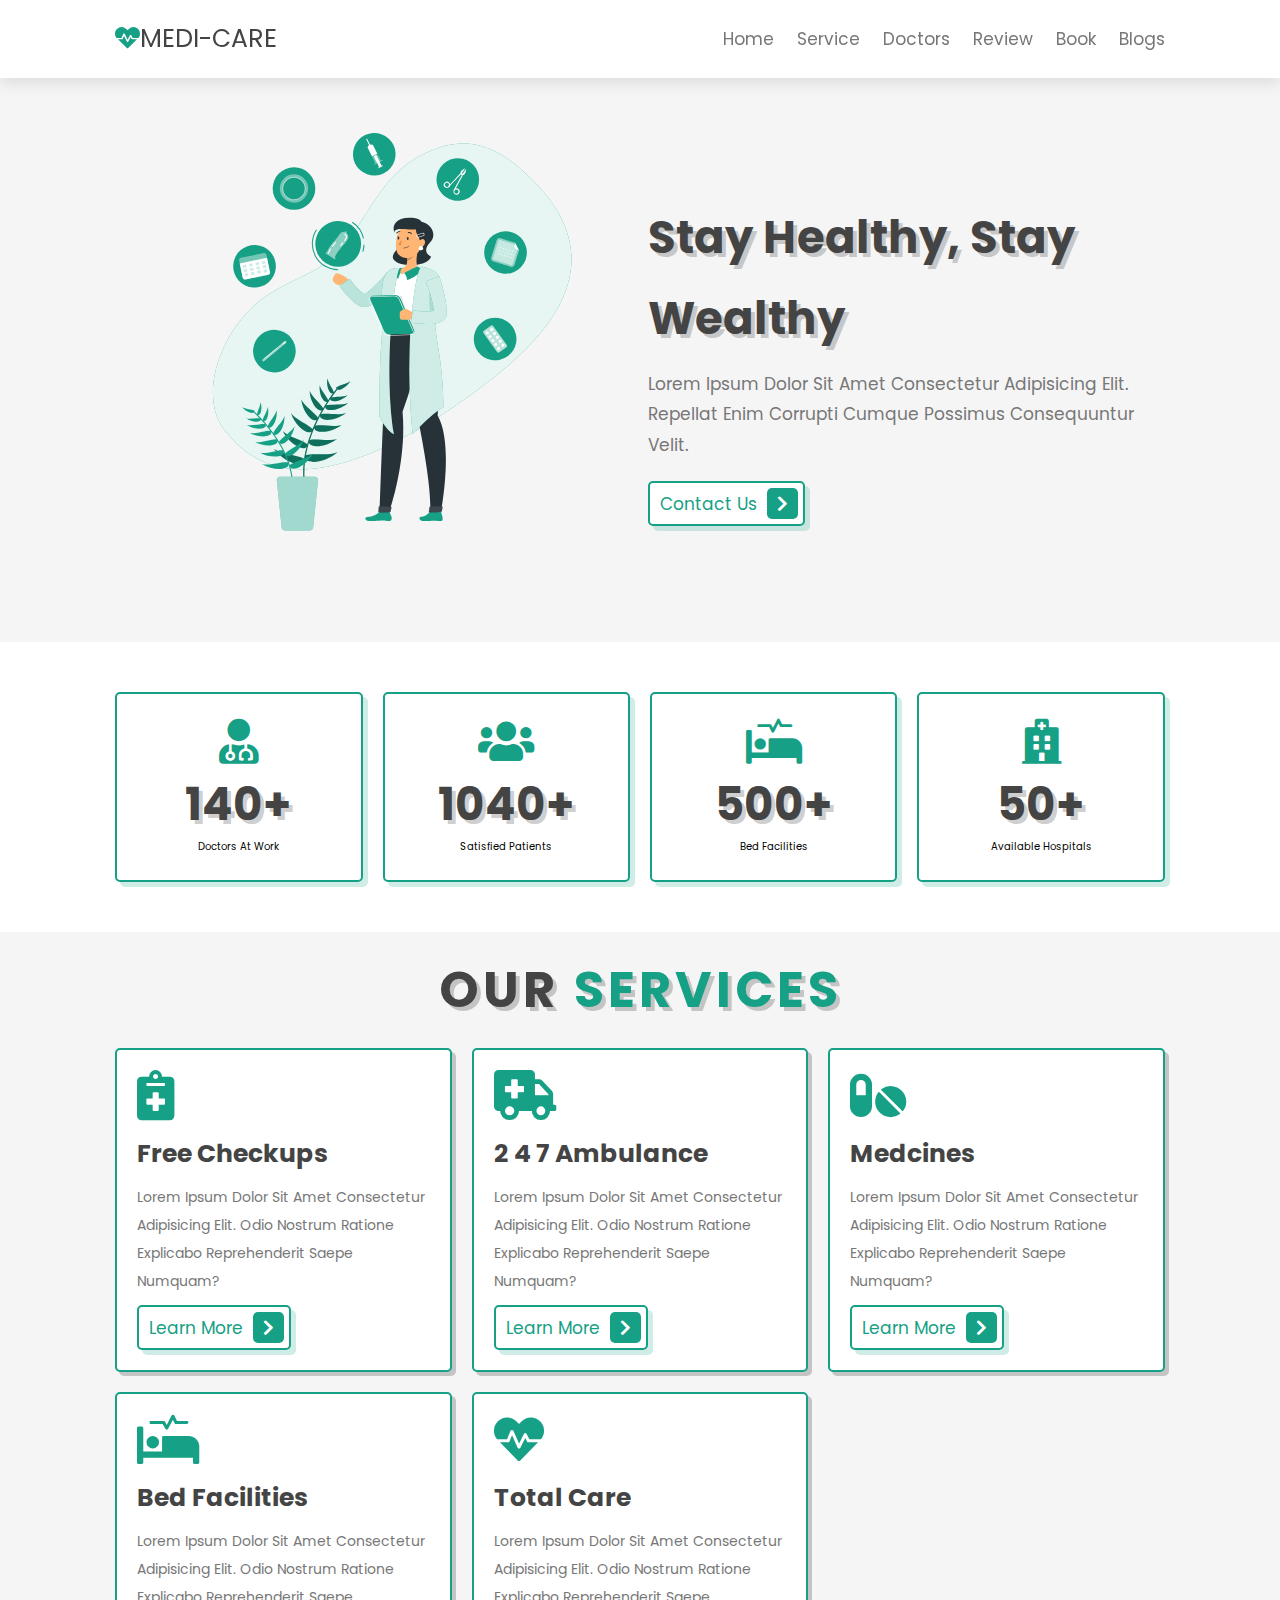
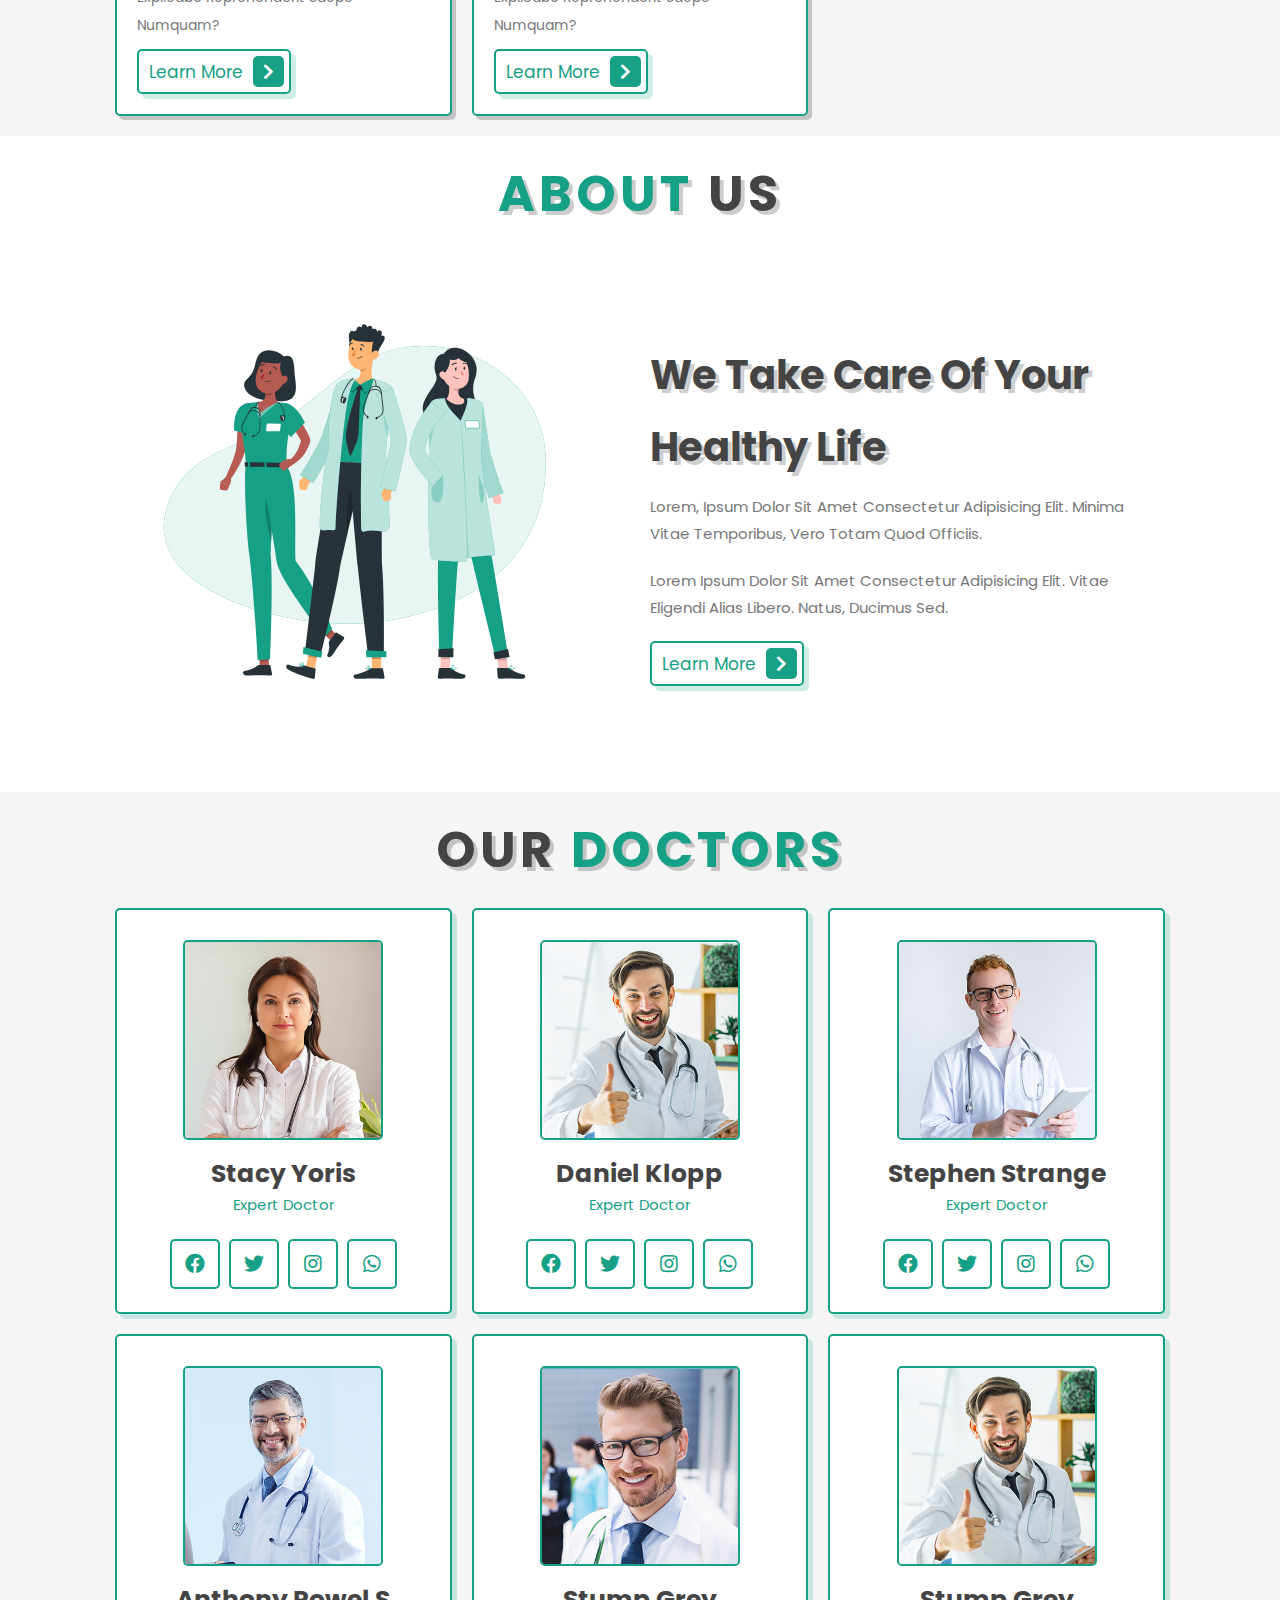
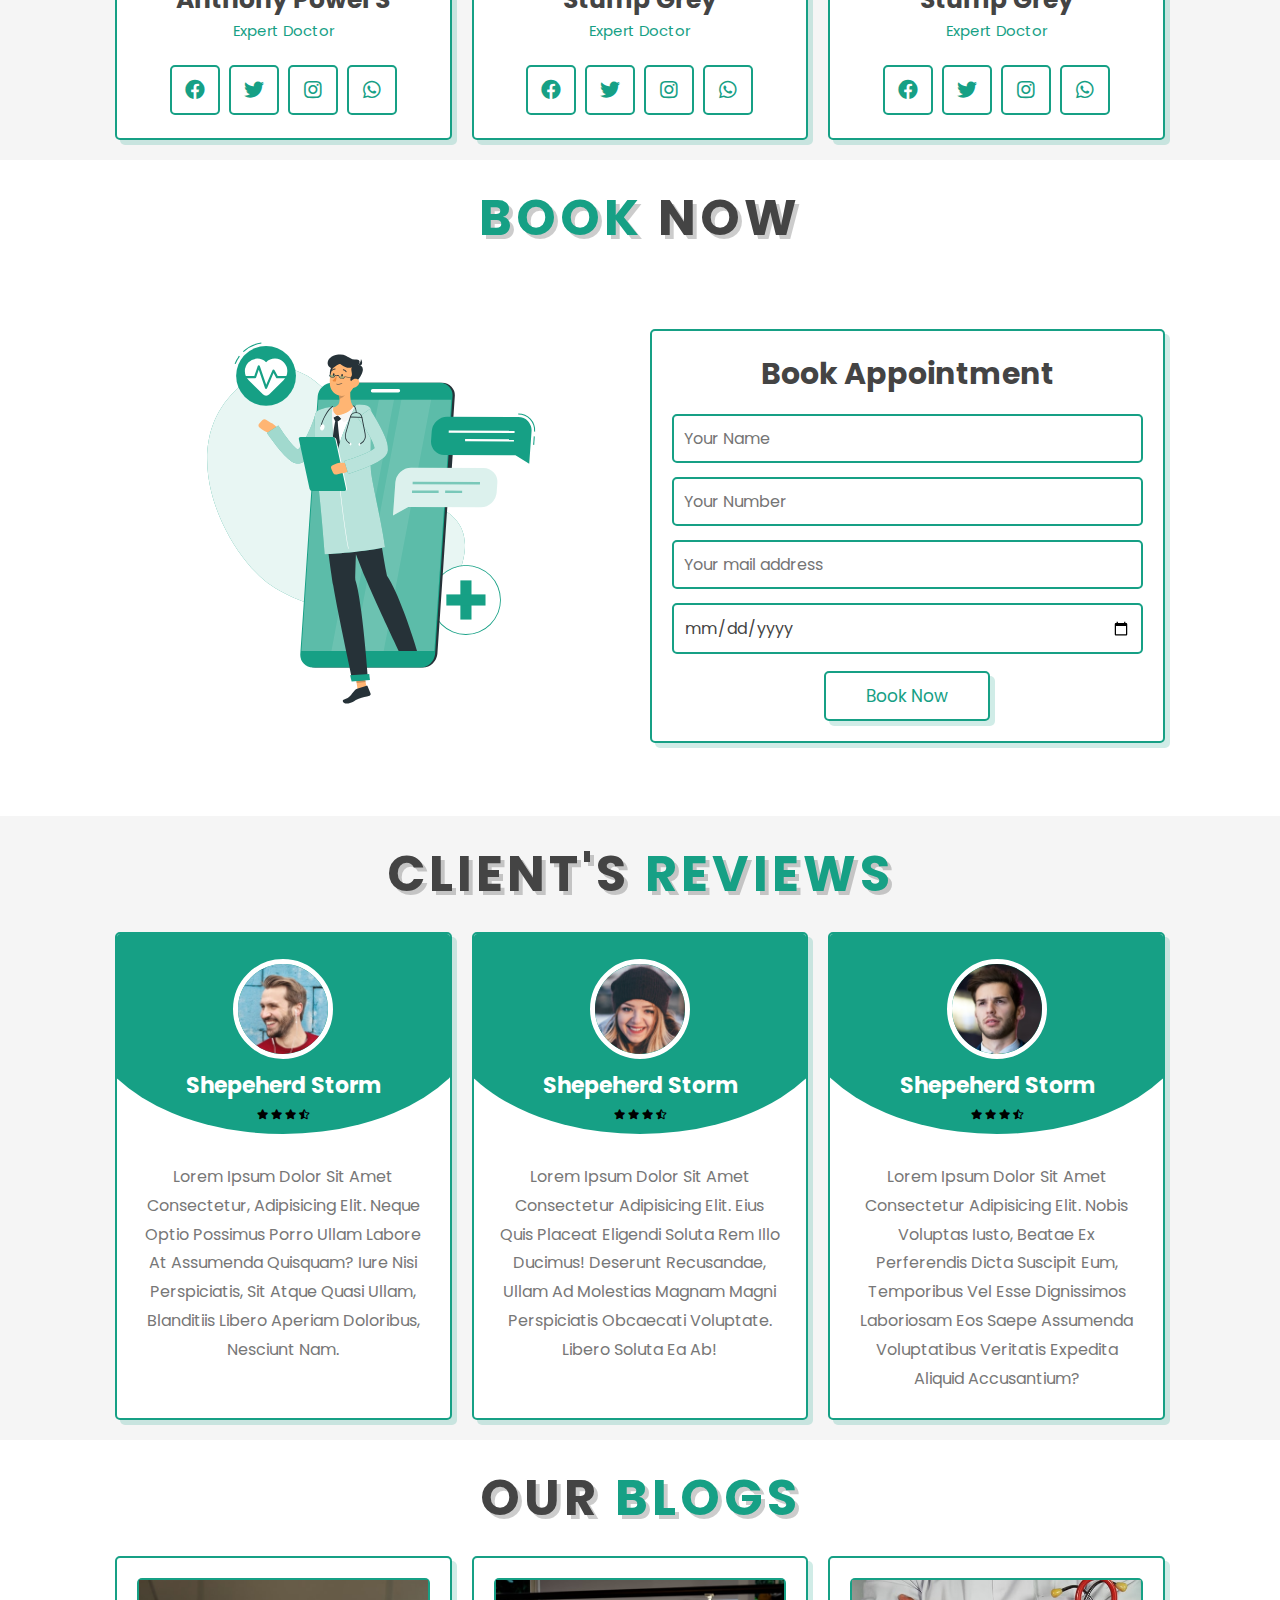
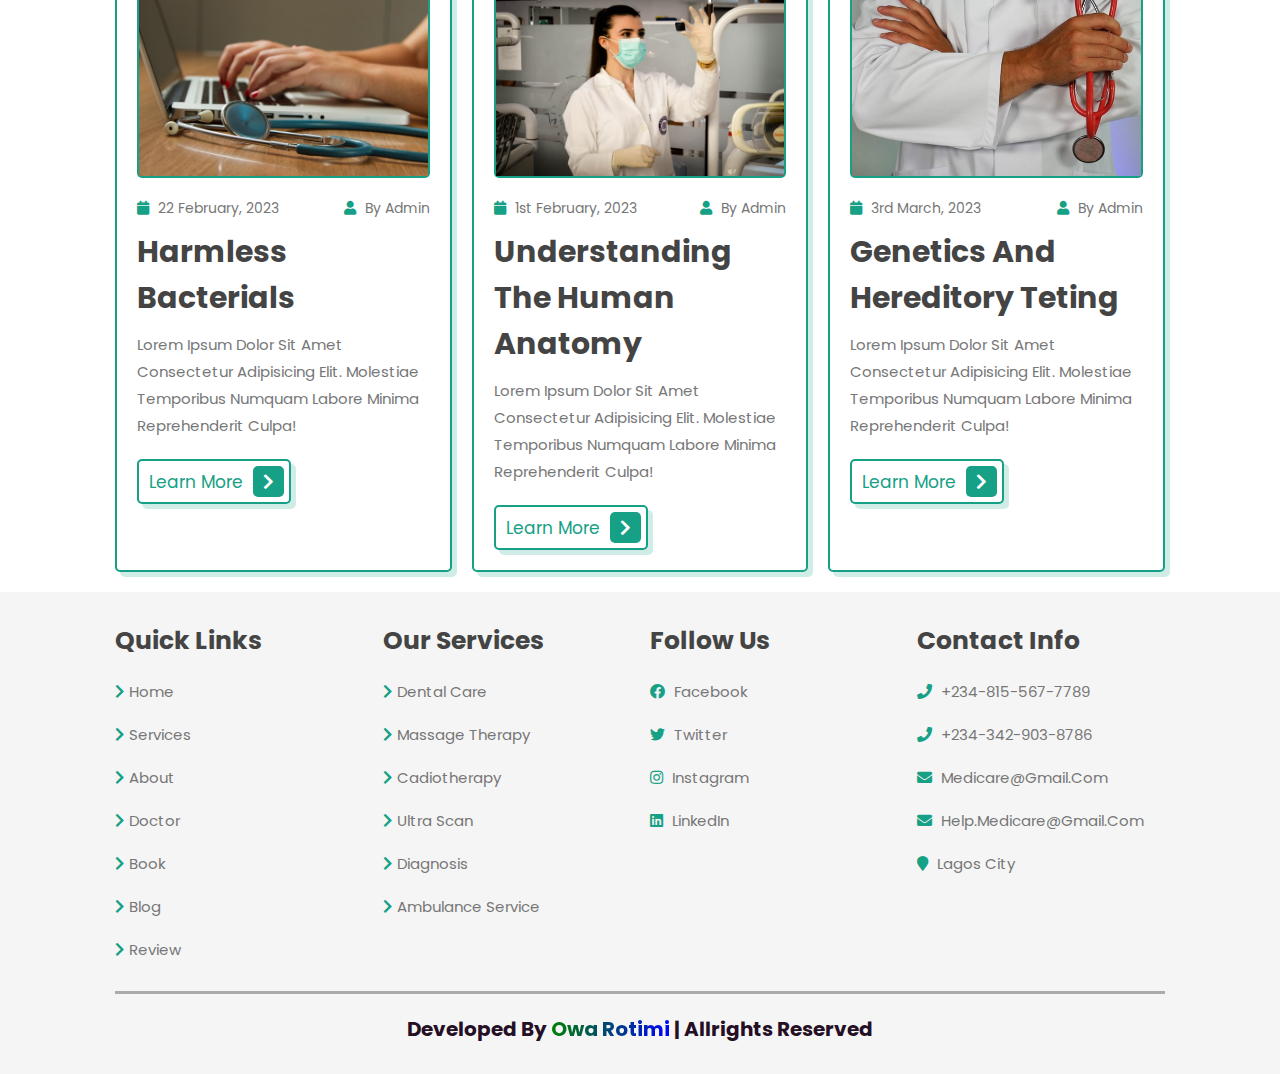
<file: index.html>
<!DOCTYPE html>
<html lang="en">
<head>
    <meta charset="UTF-8">
    <meta http-equiv="X-UA-Compatible" content="IE=edge">
    <meta name="viewport" content="width=device-width, initial-scale=1.0">
    <title>  MEDI-CARE</title>
    <link rel="stylesheet" href="https://cdnjs.cloudflare.com/ajax/libs/font-awesome/5.15.4/css/all.min.css">

    <link rel="stylesheet" href="hospital.css">
</head>
<body>
    <!-- header section and navigation starts -->
    <header class="header">

        <a href="#" class="logo"><i class="fas fa-heartbeat"></i>MEDI-CARE</a>

        <nav class="navbar">
           <a href="#Home">Home</a>
           <a href="#services">Service</a>
           <a href="#doctors">Doctors</a>
           <a href="#review">Review</a>
           <a href="#book">Book</a>
           <a href="#blog">Blogs</a>
          
        </nav>

       <div id="menu-btn" class="fas fa-bars"></div>
   </header>
    <!-- header section and navigation ends -->
   
<!-- Home section starts  -->
<section class="home" id="Home">

<div class="image">
    <img src="images/home-img.svg" alt="" srcset="">
</div>

<div class="content">
    <h3>
         Stay Healthy, Stay Wealthy
    </h3>
    <p>
        Lorem ipsum dolor sit amet consectetur adipisicing elit. Repellat enim corrupti cumque possimus consequuntur velit.
    </p>
    <a href="#" class="btn">contact us <span class="fas fas fa-chevron-right"></span> </a>
</div>


</section>


<!-- Home section ends  -->

<!-- icons section starts -->

<section class="icons-container">

    <div class="icons">
        <i class=" fas fa-user-md"></i>
        <h3>
            140+
        </h3>
        <p>
            doctors at work
        </p>
    </div>
    <div class="icons">
        <i class="fas fas fa-users"></i>
        <h3>
            1040+
        </h3>
        <p>
            satisfied patients
        </p>
    </div>
    <div class="icons">
        <i class=" fas fa-procedures"></i>
        <h3>
            500+
        </h3>
        <p>
            Bed Facilities
        </p>
    </div>
    <div class="icons">
        <i class=" fas fa-hospital"></i>
        <h3>
            50+
        </h3>
        <p>
            available Hospitals
        </p>
    </div>

</section>

<!-- icons section ends -->


<!-- services section starts -->

 <section class="services" id="services">
<h1 class="heading">
    our <span> services </span>
</h1>
<div class="box-container">
    <div class="box">
        <i class ="fas fa-notes-medical"></i>
        <h3>free checkups</h3>
        <p>
            Lorem ipsum dolor sit amet consectetur adipisicing elit. Odio nostrum ratione explicabo reprehenderit saepe numquam?
        </p>
        <a href="#" class="btn">Learn More <span class="fas fa-chevron-right"></span></a>
    </div>
    <div class="box">
        <i class =" fas fa-ambulance"></i>
        <h3>2 4 7 Ambulance</h3>
        <p>
            Lorem ipsum dolor sit amet consectetur adipisicing elit. Odio nostrum ratione explicabo reprehenderit saepe numquam?
        </p>
        <a href="#" class="btn">Learn More <span class="fas fa-chevron-right"></span></a>
    </div>
    <div class="box">
        <i class =" fas fa-pills"></i>
        <h3> Medcines </h3>
        <p>
            Lorem ipsum dolor sit amet consectetur adipisicing elit. Odio nostrum ratione explicabo reprehenderit saepe numquam?
        </p>
        <a href="#" class="btn">Learn More <span class="fas fa-chevron-right"></span></a>
    </div>
    <div class="box">
        <i class =" fas fa-procedures"></i>
        <h3> Bed Facilities </h3>
        <p>
            Lorem ipsum dolor sit amet consectetur adipisicing elit. Odio nostrum ratione explicabo reprehenderit saepe numquam?
        </p>
        <a href="#" class="btn">Learn More <span class="fas fa-chevron-right"></span></a>
    </div>
    <div class="box">
        <i class ="fas fa-heartbeat"></i>
        <h3> Total care </h3>
        <p>
            Lorem ipsum dolor sit amet consectetur adipisicing elit. Odio nostrum ratione explicabo reprehenderit saepe numquam?
        </p>
        <a href="#" class="btn">Learn More <span class="fas fa-chevron-right"></span></a>
    </div>
</div>
</section>

<!-- services section ends -->

<!-- About Section starts -->

 <section class="about" id="about">
    <h1 class="heading"> 
<span>About</span> Us
    </h1>
<div class="row">
    <div class="image">
    <img src="images/about-img.svg" alt="" srcset="">
    </div>
    <div class="content">
        <h3>
            We Take Care of your healthy life
        </h3>
        <p>
            Lorem, ipsum dolor sit amet consectetur adipisicing elit. Minima vitae temporibus, vero totam quod officiis.
        </p>
        <p>
            Lorem ipsum dolor sit amet consectetur adipisicing elit. Vitae eligendi alias libero. Natus, ducimus sed.
        </p>
        <a href="#" class="btn"> Learn More <span class="fas fas fa-chevron-right"></span></a>
    </div>
</div>

</section>

<!-- About Section ends -->

<!-- doctors section starts -->

 <section class="doctors" id="doctors">
<h1 class="heading">Our <Span>Doctors</Span></h1>
<div class="box-container">
<div class="box">
    <img src="images/doc-1.jpg" alt="" srcset="">
    <h3>Stacy Yoris</h3>
    <span>Expert Doctor</span>
    <div class="share">
        <a href="#" class=" fab fa-facebook"></a>
        <a href="#" class=" fab fab fa-twitter"></a>
        <a href="#" class=" fab fa-instagram"></a>
        <a href="#" class=" fab fa-whatsapp"></a>
    </div>
</div>
<div class="box">
    <img src="images/doc-2.jpg" alt="" srcset="">
    <h3>Daniel Klopp</h3>
    <span>Expert Doctor</span>
    <div class="share">
        <a href="#" class=" fab fa-facebook"></a>
        <a href="#" class=" fab fab fa-twitter"></a>
        <a href="#" class=" fab fa-instagram"></a>
        <a href="#" class=" fab fa-whatsapp"></a>
    </div>
</div>
<div class="box">
    <img src="images/doc-3.jpg" alt="" srcset="">
    <h3>Stephen Strange</h3>
    <span>Expert Doctor</span>
    <div class="share">
        <a href="#" class=" fab fa-facebook"></a>
        <a href="#" class=" fab fab fa-twitter"></a>
        <a href="#" class=" fab fa-instagram"></a>
        <a href="#" class=" fab fa-whatsapp"></a>
    </div>
</div>
<div class="box">
    <img src="images/doc-4.jpg" alt="" srcset="">
    <h3>Anthony Powel S</h3>
    <span>Expert Doctor</span>
    <div class="share">
        <a href="#" class=" fab fa-facebook"></a>
        <a href="#" class=" fab fab fa-twitter"></a>
        <a href="#" class=" fab fa-instagram"></a>
        <a href="#" class=" fab fa-whatsapp"></a>
    </div>
</div>
<div class="box">
    <img src="images/doc-6.jpg" alt="" srcset="">
    <h3>Stump Grey </h3>
    <span>Expert Doctor</span>
    <div class="share">
        <a href="#" class=" fab fa-facebook"></a>
        <a href="#" class=" fab fab fa-twitter"></a>
        <a href="#" class=" fab fa-instagram"></a>
        <a href="#" class=" fab fa-whatsapp"></a>
    </div>
</div>
<div class="box">
    <img src="images/doc-2.jpg" alt="" srcset="">
    <h3>Stump Grey </h3>
    <span>Expert Doctor</span>
    <div class="share">
        <a href="#" class=" fab fa-facebook"></a>
        <a href="#" class=" fab fab fa-twitter"></a>
        <a href="#" class=" fab fa-instagram"></a>
        <a href="#" class=" fab fa-whatsapp"></a>
    </div>
</div>

</div>


</section>

<!-- doctors section ends -->


<!-- book sectoin begins -->

 <section class="book" id="book">
<h1 class="heading">
    <span>Book </span>Now
</h1>
<div class="row">

<div class="image">
    <img src="images/book-img.svg" alt="" srcset="">
</div>

<form action="">
    <h3>Book appointment</h3>
     <input type="text" class="box" placeholder="Your Name">
     <input type="number" class="box" placeholder="Your Number">
     <input type="email" class="box" placeholder="Your mail address">
     <input type="date" class="box">
     <input type="submit" value="Book Now" class="btn">
</form>
</div>
</section> 

<!-- book sectoin ends -->

<!-- review section starts -->

 <section class="review" id="review">
    <h1 class="heading"> Client's <span>Reviews</span></h1>
    <div class="box-container">
        <div class="box">
            <img src="images/pic-1.png" alt="" srcset="">
            <h3>Shepeherd Storm</h3>
            <div class="stars">
                <i class=" fas fa-star"></i>
                <i class=" fas fa-star"></i>
                <i class=" fas fa-star"></i>
                <i class=" fas fa-star-half-alt"></i>
            </div>
            <p class="text">Lorem ipsum dolor sit amet consectetur, adipisicing elit. Neque optio possimus porro ullam labore at assumenda quisquam? Iure nisi perspiciatis, sit atque quasi ullam, blanditiis libero aperiam doloribus, nesciunt nam.</p>
        </div>
        <div class="box">
            <img src="images/pic-2.png" alt="" srcset="">
            <h3>Shepeherd Storm</h3>
            <div class="stars">
                <i class=" fas fa-star"></i>
                <i class=" fas fa-star"></i>
                <i class=" fas fa-star"></i>
                <i class=" fas fa-star-half-alt"></i>
            </div>
            <p class="text">Lorem ipsum dolor sit amet consectetur adipisicing elit. Eius quis placeat eligendi soluta rem illo ducimus! Deserunt recusandae, ullam ad molestias magnam magni perspiciatis obcaecati voluptate. Libero soluta ea ab!</p>
        </div>
        <div class="box">
            <img src="images/pic-3.png" alt="" srcset="">
            <h3>Shepeherd Storm</h3>
            <div class="stars">
                <i class=" fas fa-star"></i>
                <i class=" fas fa-star"></i>
                <i class=" fas fa-star"></i>
                <i class=" fas fa-star-half-alt"></i>
            </div>
            <p class="text">Lorem ipsum dolor sit amet consectetur adipisicing elit. Nobis voluptas iusto, beatae ex perferendis dicta suscipit eum, temporibus vel esse dignissimos laboriosam eos saepe assumenda voluptatibus veritatis expedita aliquid accusantium?</p>
        </div>
    </div>
</section>



<!-- review section ends -->


<!-- blog section starts here -->


<section class="blog" id="blog">
    <h1 class="heading"> Our <span>Blogs</span></h1>
<div class="box-container">

<div class="box">
<div class="image">
    <img src="images/blog-2.jpg" alt="" srcset="">
</div>
<div class="content">
    <div class="icons">
        <a href="#"><i class="fas fa-calendar"></i> 22 february, 2023</a>
        <a href="#"><i class="fas fa-user"></i> By admin</a>
    </div>
    <h3>Harmless Bacterials</h3>
    <p>Lorem ipsum dolor sit amet consectetur adipisicing elit. Molestiae temporibus numquam labore minima reprehenderit culpa!</p>
    <a href="#" class="btn">Learn More <span class="fas fa-chevron-right"></span></a>
</div>

</div>

<div class="box">
<div class="image">
    <img src="images/blog-1.jpg" alt="" srcset="">
</div>
<div class="content">
    <div class="icons">
        <a href="#"><i class="fas fa-calendar"></i> 1st february, 2023</a>
        <a href="#"><i class="fas fa-user"></i> By admin</a>
    </div>
    <h3>Understanding the human anatomy</h3>
    <p>Lorem ipsum dolor sit amet consectetur adipisicing elit. Molestiae temporibus numquam labore minima reprehenderit culpa!</p>
    <a href="#" class="btn">Learn More <span class="fas fa-chevron-right"></span></a>
</div>

</div>

<div class="box">
<div class="image">
    <img src="images/blog-3.jpg" alt="" srcset="">
</div>
<div class="content">
    <div class="icons">
        <a href="#"><i class="fas fa-calendar"></i> 3rd March, 2023</a>
        <a href="#"><i class="fas fa-user"></i> By admin</a>
    </div>
    <h3>Genetics and hereditory Teting</h3>
    <p>Lorem ipsum dolor sit amet consectetur adipisicing elit. Molestiae temporibus numquam labore minima reprehenderit culpa!</p>
    <a href="#" class="btn">Learn More <span class="fas fa-chevron-right"></span></a>
</div>

</div>

</div>




</section>


<!-- blog section ends -->


<!-- footer section starts -->

 <section class="footer">

<div class="box-container">

<div class="box">
    <h3>Quick Links</h3>
    <a href="#"><i class="fas fa-chevron-right"></i>Home</a>
    <a href="#"><i class="fas fa-chevron-right"></i>Services</a>
    <a href="#"><i class="fas fa-chevron-right"></i>About</a>
    <a href="#"><i class="fas fa-chevron-right"></i>Doctor</a>
    <a href="#"><i class="fas fa-chevron-right"></i>Book</a>
    <a href="#"><i class="fas fa-chevron-right"></i>Blog</a>
    <a href="#"><i class="fas fa-chevron-right"></i>Review</a>
</div>
<div class="box">
    <h3>Our Services</h3>
    <a href="#"><i class="fas fa-chevron-right"></i>Dental care</a>
    <a href="#"><i class="fas fa-chevron-right"></i>Massage Therapy</a>
    <a href="#"><i class="fas fa-chevron-right"></i>Cadiotherapy</a>
    <a href="#"><i class="fas fa-chevron-right"></i>Ultra scan</a>
    <a href="#"><i class="fas fa-chevron-right"></i>Diagnosis</a>
    <a href="#"><i class="fas fa-chevron-right"></i>ambulance Service</a>
   
</div>
<div class="box">
    <h3>Follow Us </h3>
    <a href="#"><i class=" fab fa-facebook"></i> Facebook </a>
    <a href="#"><i class=" fab fa-twitter"></i> Twitter </a>
    <a href="#"><i class=" fab fa-instagram"></i> Instagram </a>
    <a href="#"><i class=" fab fab fa-linkedin"></i> LinkedIn </a>
    
   
   
</div>
<div class="box">
    <h3>Contact Info </h3>
    <a href="#"><i class="fas fa-phone"></i> +234-815-567-7789</a>
    <a href="#"><i class="fas fa-phone"></i> +234-342-903-8786</a>
    <a href="#"><i class="fas fa-envelope"></i> Medicare@gmail.com</a>
    <a href="#"><i class="fas fa-envelope"></i> help.Medicare@gmail.com</a>
    <a href="#"><i class="fas fa-map-marker"></i> Lagos City</a>
   
   
</div>

</div>

<div class="credit">
    Developed  by <span> <a href="">Owa Rotimi</a> </span> | allrights Reserved
    
</div>


</section>


<!-- footer section ends-->




<!-- custom javascript file -->
<script src="hospital.js"></script>
<!-- custom javascript file -->

</body>
</html>
</file>
<file: hospital.css>
@import url('https://fonts.googleapis.com/css2?family=Poppins:ital,wght@0,100;0,300;0,400;0,500;0,600;0,900;1,200;1,300;1,700&family=Roboto:ital@1&display=swap');


/* color scheme */
:root{
    --green:#16a085;
    --black:#444;
    --light-color:#777;
    --box-shadow:.5rem .5rem 0 rgba(22, 160, 133, .2);
    --text-shadow:.4rem .4rem 0 rgba(0, 0, 0, .2);
    --border:.2rem solid #16a085
}
/* color scheme */

html{
    font-size: 62.5%;
    overflow-x: hidden;
    scroll-padding-top: 7rem;
    scroll-behavior: smooth;
}


 /* css reset */
 *{
    font-family: 'poppins', sans-serif;
    margin: 0;
    padding: 0;
    box-sizing: border-box;
    outline: none;
    border: none;
    text-transform: capitalize;
    transition:all .2s ease-out ;
}
a{
    text-decoration: none;
}
 /* css reset */






/* everything hamburger */
.header{
    padding: 2rem 9%;
    position: fixed;
    top: 0;
    left: 0;
    right:0 ;
    z-index:1000;
    box-shadow: 0 .5rem 1.5rem rgba(0, 0, 0, .1);
    display: flex;
    justify-content: space-between;
    align-items: center;
    background: #fff;

}

.header .logo{
    font-size: 2.5rem;
    color: var(--black);
}
.header .logo i{
    color: var(--green);
}


.header .navbar a{
    font-size: 1.7rem;
    color: var(--light-color);
    margin-left: 2rem;
    text-decoration: none;
}

.header .navbar a:hover{
    color: var(--green);
}

#menu-btn{
font-size: 2.5rem;
border-radius: .5rem;
background:#eee ;
color: var(--green);
padding: 1rem 1.5rem;
cursor: pointer;
display: none;
}
/* everything hamburger */




section{
    padding: 2rem 9% ;
}
section:nth-child(even){
     background: #f5f5f5;
}

.heading{
    text-align: center;
    padding-bottom:2rem;
    text-shadow: var(--text-shadow);
    text-transform: uppercase;
    color: var(--black);
    font-size:5rem;
    letter-spacing:.4rem ;
}

.heading span{

    text-transform: uppercase;
    color: var(--green);

}


.btn{
    display: inline-block;
    margin-top:1rem ;
    padding: .5rem;
    padding-left: 1rem;
    border: var(--border);
    border-radius: .5rem;
    box-shadow: var(--box-shadow);
    color: var(--green);
    cursor: pointer;
    font-size: 1.7rem;
    background: #fff;
}
.btn:hover{
    background: var(--green);
    color: #fff;
    
}
.btn:hover span{
    color: var(--green);
    background: #fff;
    margin-left: 1rem ;


}
.btn span{
    padding: .7rem 1rem;
    border-radius: .5rem;
    background: var(--green);
    color: #fff;
    margin-left: .5rem;
}

.home{
    display: flex;
    align-items: center;
    flex-wrap: wrap;
    gap: 1.5rem;
    padding-top: 10rem;
}
.home .image{
    flex:1 1 45rem;
}
.home .image img{
width: 100% ;
}
.home .content{
    flex:1 1 45rem;
}
.home .content h3{
    font-size:4.5rem ;
    color: var(--black);
    line-height: 1.8;
    text-shadow:  var(--text-shadow);
}
.home .content p{
    font-size:1.7rem ;
    color: var(--light-color);
    line-height: 1.8;
    padding: 1rem 0 ;
}


.icons-container{
    display: grid;
    gap: 2rem;
    grid-template-columns: repeat(auto-fit, minmax(20rem, 1fr));
    padding-top:5rem ;
    padding-bottom: 5rem;
}
.icons-container .icons{
    border: var(--border);
    box-shadow: var(--box-shadow);
    border-radius: .5rem;
    text-align: center;
    padding: 2.5rem;
}


.icons-container .icons i{
    font-size: 4.5rem;
    color: var(--green);
    padding-bottom:.7rem;
}



.icons-container .icons h3{
    color: var(--black);
    padding-bottom:.5rem 0;
    font-size: 4.5rem;
    text-shadow: var(--text-shadow);
}



.icons-container .icons i p{
    color: var(--light-color);
    font-size: 1.7rem;
}
    


.services .box-container{
    display: grid;
    grid-template-columns: repeat(auto-fit, minmax(27rem, 1fr));
    gap: 2rem;
}
.services .box-container .box{
    background: #fff;
    border-radius: .5rem;
    box-shadow: var(--text-shadow);
    border: var(--border);
    padding: 2rem;
}

.services .box-container .box i{
    color: var(--green);
    font-size: 5rem;
    padding-bottom:.5rem ;
}
.services .box-container .box h3 {
    color: var(--black);
    font-size: 2.5rem;
    padding: 1rem 0;
}
.services .box-container .box p {
    color: var(--light-color);
    font-size: 1.4rem; 
    line-height: 2;
}



.about .row{
    display: flex;
    flex-wrap:wrap;
    align-items:center;
     gap: 2rem;
}
.about .row .image{
    flex: 1 1 45rem;
}
.about .row .image img{
    width: 100%;
}

.about .row .content{
    flex: 1 1 45rem;
    }
.about .row .content h3{
    color: var(--black);
    font-size:4rem;
    text-shadow: var(--text-shadow);
    line-height: 1.8;
    }
.about .row .content p{
    color: var(--light-color);
    font-size: 1.5rem;
    padding: 1rem 0;
    line-height: 1.8;
    }


.doctors .box-container{
    display: grid;
    grid-template-columns: repeat(auto-fit, minmax(30rem, 1fr));
    gap: 2rem;
}

.doctors .box-container .box{
    text-align: center;
    background: #fff;
    border-radius: .5rem;
    border: var(--border);
    box-shadow: var(--box-shadow);
    padding: 2rem;
}
.doctors .box-container .box img{
    height: 20rem;
    border: var(--border);
    border-radius: .5rem;
    margin-top:1rem ;
    margin-bottom: 1rem;
}


.doctors .box-container .box h3{
    color: var(--black);
    font-size: 2.5rem;
}
.doctors .box-container .box span{
    color: var(--green);
    font-size: 1.5rem;
}

.doctors .box-container .box .share{
    padding-top: 2rem;
}



.doctors .box-container .box .share a{
    height: 5rem;
    width: 5rem;
    line-height: 4.5rem;
    font-size:2rem ;
    color: var(--green); 
    border: var(--border);
    border-radius: .5rem;
    margin: .3rem;
}

.doctors .box-container .box .share a:hover{
    background: var(--green);
    color: #fff;
    box-shadow: var(--box-shadow );
}


.book .row{
    display: flex;
    align-items: center;
    flex-wrap: wrap;
    gap: 2rem;
}
.book .row .image{
    flex: 1 1 45rem;
}
.book .row .image img{
    width: 100%;
}
.book .row form{
    flex: 1 1 45rem; 
    background: #fff;
    border: var(--border);
    box-shadow: var(--box-shadow);
    text-align: center;
    padding: 2rem ;
    border-radius: .5rem;
}

.book .row form h3{
    color: var(--black);
    padding-bottom: 1rem;
    font-size:3rem ;
}

.book .row form .box{
    width: 100%;
    margin: .7rem 0;
    border-radius: .5rem;
    border: var(--border);
    font-size: 1.6rem;
    color: var(--black);
    text-transform: none;
    padding:1rem;
}

.book .row form .btn{
    padding: 1rem 4rem;
}


.review .box-container{
    display: grid;
    grid-template-columns: repeat(auto-fit, minmax(27rem, 1fr));
    gap: 2rem;
}

.review .box-container .box{
    border: var(--border);
    box-shadow: var(--box-shadow);
    border-radius: .5rem;
    padding:2.5rem;
    background: #fff;
    text-align: center;
    position: relative;
    overflow: hidden;
    z-index: 0;
}

.review .box-container .box img {
    height: 10rem;
    width: 10rem;
    border-radius: 50%;
    object-fit: cover;
    border: .5rem solid #fff;

}


.review .box-container .box h3{
    color: #fff;
    font-size: 2.2rem;
    padding: .5rem 0;
}
.review .box-container .box .star i{
    color: #fff;
    font-size: 1.5rem;
   
}

.review .box-container .box .text{
    color: var(--light-color);
    line-height: 1.8;
    font-size: 1.6rem;
    padding-top:4rem ;
}

.review .box-container .box::before{
    content: '';
    position: absolute;
    top: -5rem ;
    left: 50%;
    transform: translateX(-50%);
    background: var(--green);
    border-bottom-left-radius:50% ;
    border-bottom-right-radius:50% ;
    height: 25rem;
    width: 120%;
    z-index: -1;
}


.blog .box-container{
    display: grid;
    grid-template-columns: repeat(auto-fit, minmax(30rem, 1fr));
    gap: 2rem;
}
.blog .box-container .box{
    border: var(--border);
    box-shadow: var(--box-shadow);
    border-radius: .5rem;
    padding: 2rem;
}
.blog .box-container .box .image{
    height: 20rem;
    overflow: hidden;
    border-radius: .5rem;
}
.blog .box-container .box .image img{
   height: 100%; 
   width: 100%;
   object-fit: cover;
   border: var(--border);
}
.blog .box-container .box:hover .image img{
    transform: scale(1.2);

}
.blog .box-container .box .content{
    padding-top: 1rem;
}

.blog .box-container .box .content h3{
    color:var(--black) ;
    font-size: 3rem;
}
.blog .box-container .box .content p{
    color:var(--light-color) ;
    font-size: 1.5rem;
    line-height: 1.8;
    padding: 1rem 0;
}

.blog .box-container .box .content .icons{
    padding: 1rem 0;
    display: flex;
    align-items: center;
    justify-content: space-between;
}
.blog .box-container .box .content .icons a{
    font-size: 1.4rem;
    color: var(--light-color);
}
.blog .box-container .box .content .icons a:hover{
   color: var(--green);
}





.blog .box-container .box .content .icons a i{
   padding-right: .5rem;
    color: var(--green);
}




.footer .box-container{
    display: grid;
    grid-template-columns: repeat(auto-fit, minmax(22rem, 1fr));
    gap: 2rem;
}
.footer .box-container .box h3{
    font-size: 2.5rem;
    color: var(--black);
    padding: 1rem 0;
}
.footer .box-container .box a{
    display: block;
    font-size: 1.5rem;
    color: var(--light-color);
    padding: 1rem 0;
}

.footer .box-container .box a i{
    padding-right: .5rem;
    color: var(--green);
}
.footer .box-container .box a:hover i{
    padding-right: 2rem;
   
}
.footer .credit{
    padding: 1rem;
    padding-top: 2rem;
    margin-top: 2rem;
    text-align: center;
    font-size: 2rem;
    color: rgb(36, 15, 37);
    font-weight: 700;
    border-top: .3rem solid rgba(0, 0, 0, .3);
}

.footer .credit span{
    background-image: linear-gradient(to right, green, blue);
    -webkit-background-clip: text;
    -webkit-text-fill-color: transparent;
}









/* responsivness abd media queries */
@media (max-width:991px){
    html{
        font-size: 55%;
    }
    
    .header{
        padding: 2rem;
    }
}

@media (max-width:768px){
    #menu-btn{
display: initial;
    }
    .header .navbar{
        position: absolute;
        top: 115% ;
        right: 2rem;
        border-radius: .5rem;
        box-shadow: var(--box-shadow);
        width:30rem;
        border: var(--border);
        background: #fff;
        transform: scale(0);
        opacity:0;
        transform-origin: top right;
        transition: none;
    }
    .header .navbar.active{
        transform: scale(1);
        opacity:1;
        transform-origin: top right;
        transition: .2s ease-out;
    }
    .header .navbar a{
        font-size: 2rem;
        display: block;
        margin: 2.5rem;
    }
}


@media (max-width:450px){
    html{
        font-size: 50%;
    }
    
}


/* responsivness abd media queries */
</file>
